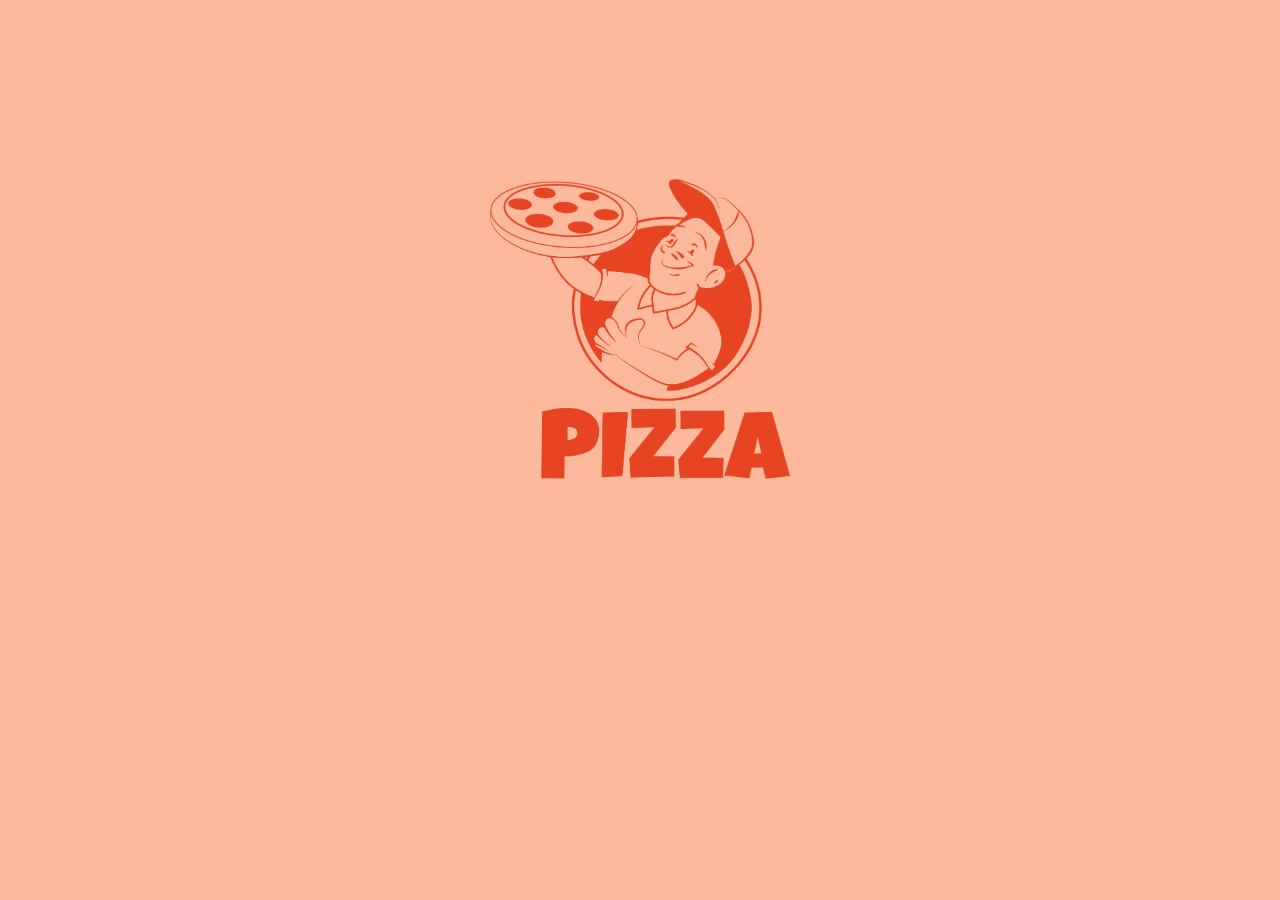
<file: frontend/index.html>
<!DOCTYPE html>
<html lang="en">
<head>
	<meta charset="UTF-8">
	<meta name="viewport" content="width=device-width, initial-scale=1.0">
	<title>Pizza don Remolo</title>
	<link rel="stylesheet" href="assets/css/main.css">
</head>
<body>

	<!--banner intro-->
	<section id="banner">
		<div>
			<a href="main.html"><img src="assets/img/don-remolo.png" alt="logo_principal"></a>
		</div>
		
	</section>
	<!--banner intro end-->

	
</body>
</html>
</file>
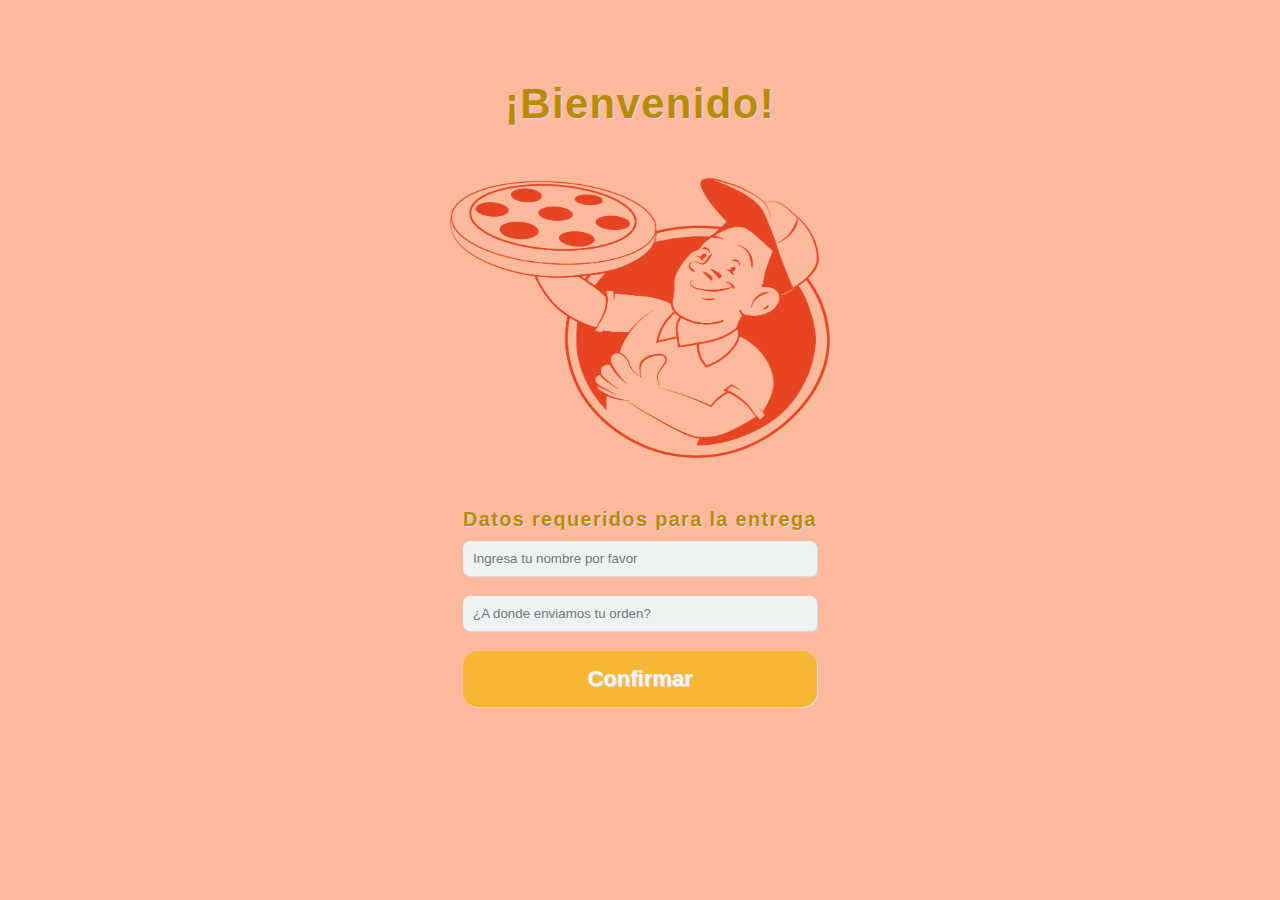
<file: frontend/main.html>
<!DOCTYPE html>
<html lang="en">
<head>
	<meta charset="UTF-8">
	<meta name="viewport" content="width=device-width, initial-scale=1.0">
	<title>Pizza don Remolo</title>
	<!--styles-->
	<link rel="stylesheet" href="assets/css/styles2.css">
</head>
<body>
	<!--main section-->
	<section id="main">
		<div>
			<h1>¡Bienvenido!</h1>
			<img class="img-logo" src="assets/img/remolo-no-pizza.png" alt="logo_principal">
		</div>
		
		<!--form-->
		<form action="">
			<label for="">Datos requeridos para la entrega</label>
			<input 
				class="data_input"
				type="text"
				placeholder="Ingresa tu nombre por favor" 
				required 
			>
			<input 
				class="data_input" 
				type="text"
				placeholder="¿A donde enviamos tu orden?"
				required 
			>
			<input
				class="button" 
				type="submit"
				value="Confirmar"
			>
		</form>
		<!--form end-->
	</section>
	<!--main end-->



</body>
</html>
</file>
<file: frontend/assets/css/main.css>
/*
0. reset.
1. generic styles.
2. banner.
*/

/*0. reset*/
*{
	padding: 0;
	margin: 0;
	box-sizing: border-box;
}

/*1. generic styles*/
body{
	background-color: #FDB99B;
}



/*2. banner*/
#banner{
	display: flex;
	justify-content: center;
	align-items: center;
	margin-top: 14%
}

#banner div img{
	height: 300px;
	width: 300px;
}
</file>
<file: frontend/assets/css/styles2.css>
/*
0. reset.
1. generic styles.
2. main section.
*/

/*0. reset*/
*{
	padding: 0;
	margin: 0;
	box-sizing: border-box;
}

/*1. generic styles*/
body{
	background-color: #FDB99B;
	font-family: sans-serif;
}

/*2. main section.*/
#main{
	display: flex;
	justify-content: center;
	align-items: center;
	flex-direction: column;
	margin-top: 30px;
}
#main div{
	display: flex;
	justify-content: center;
	align-items: center;
	flex-direction: column;
	margin-top: 50px;
}
#main div h1{
	font-weight: bold;
	font-size: 42px;
	letter-spacing: 1.3px;
	color: #BA8B02;
	text-shadow: 1px 1px 1px #D7DDE8;
}
#main .img-logo{
	height: 300px;
	width: 400px;
	padding: 10px;
	margin: 40px;
}
#main form{
	display: flex;
	justify-content: center;
	align-items: center;
	flex-direction: column;
}
#main form label{
	font-weight: bold;
	font-size: 20px;
	letter-spacing: 1.3px;
	padding-bottom: 10px;
	color: #BA8B02;
	text-shadow: 1px 1px 1px #D7DDE8;
}
#main form .data_input{
	background-color: #eef2f3;
	padding: 10px;	
	border-radius: 7px;
	margin-bottom: 20px;
	width: 100%;
	border: none;
	box-shadow: 1px 1px 1px #D7DDE8;
}
#main form .data_input:hover{
	box-shadow: 2px 3px 2px #D7DDE8;
}
#main form .button{
	background-color: #f7b733;
	color: #f5f5f5;
	font-weight: bold;
	font-size: 22px;
	padding: 15px;
	width: 100%;
	border-radius: 15px;
	border: none;
	text-shadow: 1px 1px 1px #D7DDE8;
	box-shadow: 1px 1px 1px #D7DDE8;
}
#main form .button:hover{
	box-shadow: 2px 3px 2px #D7DDE8;
	opacity: 0.9;	
}
</file>
